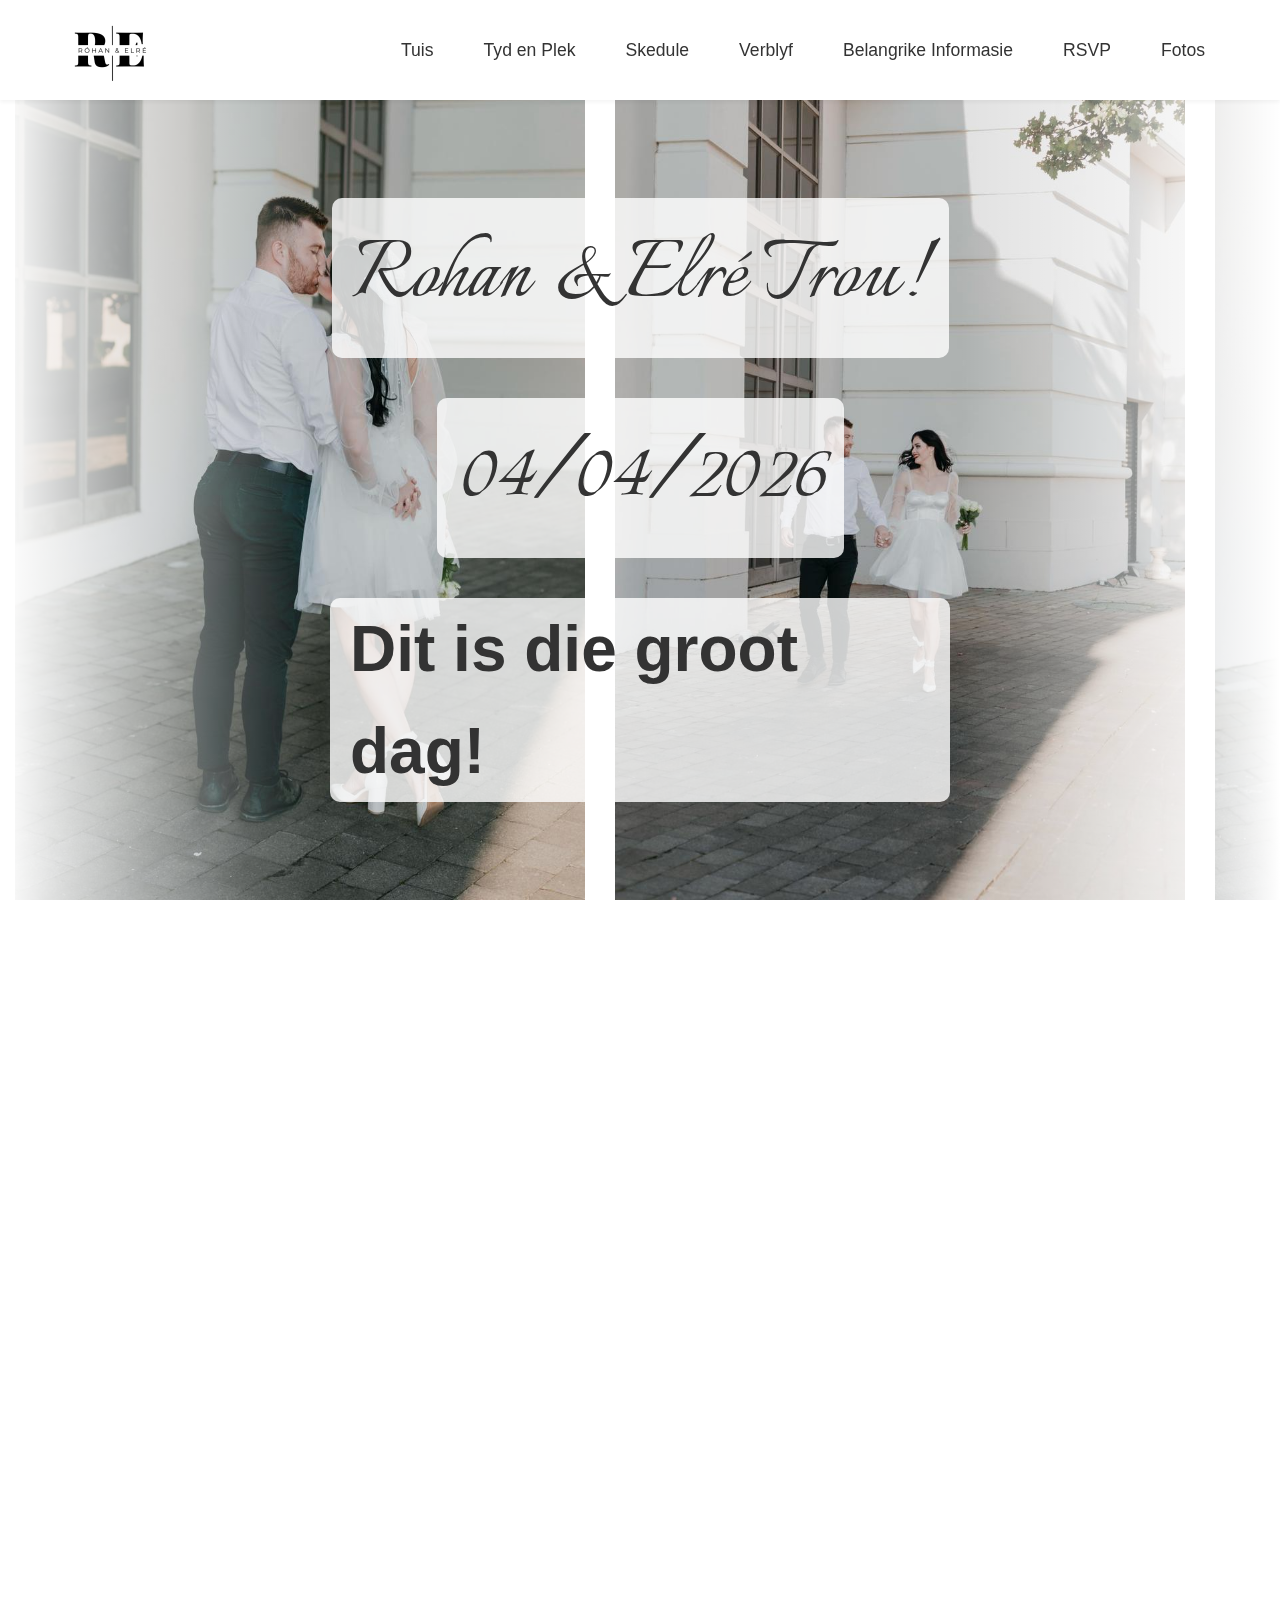
<file: index.html>
<!DOCTYPE html>
<html lang="en">
<head>
    <meta charset="UTF-8">
    <meta name="viewport" content="width=device-width, initial-scale=1.0">
    <title>Rohan en Elré se Troue</title>
    <link rel="stylesheet" href="styles.css">
    <link rel="stylesheet" href="https://cdnjs.cloudflare.com/ajax/libs/font-awesome/6.6.0/css/all.min.css">
</head>
<body>
    <!-- Navigation Bar -->
    <nav id="navbar">
        <img id="logo" src="images/logo.png" alt="Rohan en Elre">
        <div id="menu-btn" class="fas fa-bars"></div>
        <ul id="nav-links">
            <li><a href="index.html">Tuis</a></li>
            <li><a href="time-location.html">Tyd en Plek</a></li>
            <li><a href="schedule.html">Skedule</a></li>
            <li><a href="accommodation.html">Verblyf</a></li>
            <li><a href="info.html">Belangrike Informasie</a></li>
            <li><a href="#">RSVP</a></li>
            <li><a href="gallery.html">Fotos</a></li>
        </ul>
    </nav>

    <!-- Image Slider -->
    <div class="slider">
        <div class="slide-track">  
            <div class="slide">
                <img src="images/image-1.jpg">
            </div>
            <div class="slide">
                <img src="images/image-2.jpg">
            </div>
            <div class="slide">
                <img src="images/image-3.jpg">
            </div>
            <div class="slide">
                <img src="images/image-4.jpg">
            </div>
            <div class="slide">
                <img src="images/image-5.jpg">
            </div>
            <div class="slide">
                <img src="images/image-6.jpg">
            </div>
            <div class="slide">
                <img src="images/image-7.jpg">
            </div>
            <div class="slide">
                <img src="images/image-8.jpg">
            </div>
            <div class="slide">
                <img src="images/image-9.jpg">
            </div>
            <div class="slide">
                <img src="images/image-10.jpg">
            </div>

            <div class="slide">
                <img src="images/image-1.jpg">
            </div>
            <div class="slide">
                <img src="images/image-2.jpg">
            </div>
            <div class="slide">
                <img src="images/image-3.jpg">
            </div>
            <div class="slide">
                <img src="images/image-4.jpg">
            </div>
            <div class="slide">
                <img src="images/image-5.jpg">
            </div>
            <div class="slide">
                <img src="images/image-6.jpg">
            </div>
            <div class="slide">
                <img src="images/image-7.jpg">
            </div>
            <div class="slide">
                <img src="images/image-8.jpg">
            </div>
            <div class="slide">
                <img src="images/image-9.jpg">
            </div>
            <div class="slide">
                <img src="images/image-10.jpg">
            </div>
        </div>
    </div>

    <!-- Hero Section -->
    <section class="hero">
        <h1 class="heading hero-heading">Rohan & Elré Trou!</h1>
        <p class="heading hero-heading">04/04/2026</p>
        <div class="countdown-container" id="countdown-container"></div>
    </section>

    <!-- Story Section -->
    <section class="story-section">
        <h2 class="story-title">Ons Storie:</h2>
        <p>
            Saam geskryf in die mooiste hoofstuk.<br>
            Dit het alles in April 2020 begin—’n gesprek wat ’n storie geword het.
            ’n Jaar van langafstand het ons liefde net sterker gemaak, en toe ons paaie in 2022 saamgevou het, het ons begin bou aan iets besonders.
            Deur hoogte- en laagtepunte, deur lag en trane, het ons mekaar leer ken op maniere wat woorde nie kan vasvang nie.
            Ons is nie net lief vir mekaar nie; ons bring die beste in mekaar na vore.
            Bo alles is ons saam geanker in ons geloof—dit is ons fondament, ons rigtingwyser, en dit waarop ons wil voortbou wanneer ons in die huwelik tree.
            Ons sien met opgewondenheid uit om hierdie spesiale dag te vier saam met ons naastes, maar ons weet ook dat dié wat nie meer hier is nie, vanuit die hemel saam met ons gelukkig sal wees.<br>
            Kom vier hierdie spesiale dag saam met ons!
        </p>
    </section>

    <script src="scripts/main.js"></script>
</body>
</html>
</file>
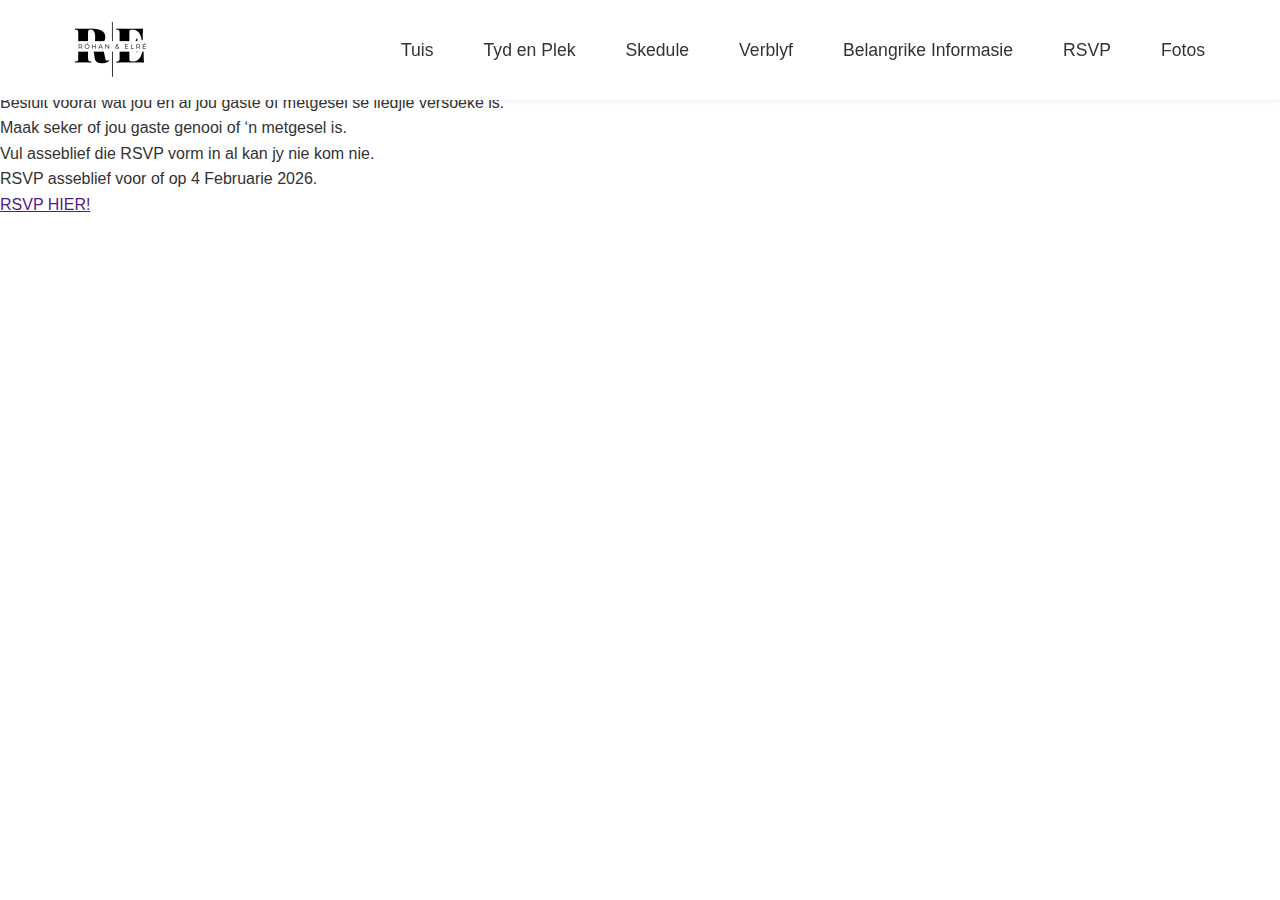
<file: rsvp.html>
<!DOCTYPE html>
<html lang="en">
<head>
    <meta charset="UTF-8">
    <meta name="viewport" content="width=device-width, initial-scale=1.0">
    <title>Skedule</title>
    <link rel="stylesheet" href="styles.css">
    <link rel="stylesheet" href="https://cdnjs.cloudflare.com/ajax/libs/font-awesome/6.6.0/css/all.min.css">
</head>
<body>
    <!-- Background music, hidden from user -->
    <audio autoplay loop style="display: none;">
        <source src="assets/love-story.mp3" type="audio/mpeg">
    </audio>

    <!-- Navigation Bar -->
    <nav id="navbar">
        <a href="index.html"><img id="logo" src="images/logo.png" alt="Rohan en Elre"></a>
        <div id="menu-btn" class="fas fa-bars"></div>
        <ul id="nav-links">
            <li><a href="index.html">Tuis</a></li>
            <li><a href="time-location.html">Tyd en Plek</a></li>
            <li><a href="schedule.html">Skedule</a></li>
            <li><a href="accommodation.html">Verblyf</a></li>
            <li><a href="info.html">Belangrike Informasie</a></li>
            <li><a href="rsvp.html">RSVP</a></li>
            <li><a href="gallery.html">Fotos</a></li>
        </ul>
    </nav>

    <!-- RSVP -->
    <div class="rsvp-container">
        <h1>RSVP</h1>
        <h2>Wanneer jy die RSVP vorm invul:</h2>
        <div class="rsvp-list">
            <ul>
                <li>Besluit vooraf wat jou en al jou gaste of metgesel se liedjie versoeke is.</li>
                <li>Maak seker of jou gaste genooi of ‘n metgesel is.</li>
                <li>Vul asseblief die RSVP vorm in al kan jy nie kom nie.</li>
                <li>RSVP asseblief voor of op 4 Februarie 2026.</li>
            </ul>
        </div>
        
        <div class="btn-container">
            <a target="_blank" href="" class="btn">RSVP HIER!</a>
        </div>
    </div>

    <script src="scripts/main.js"></script>
</body>
</html>
</file>
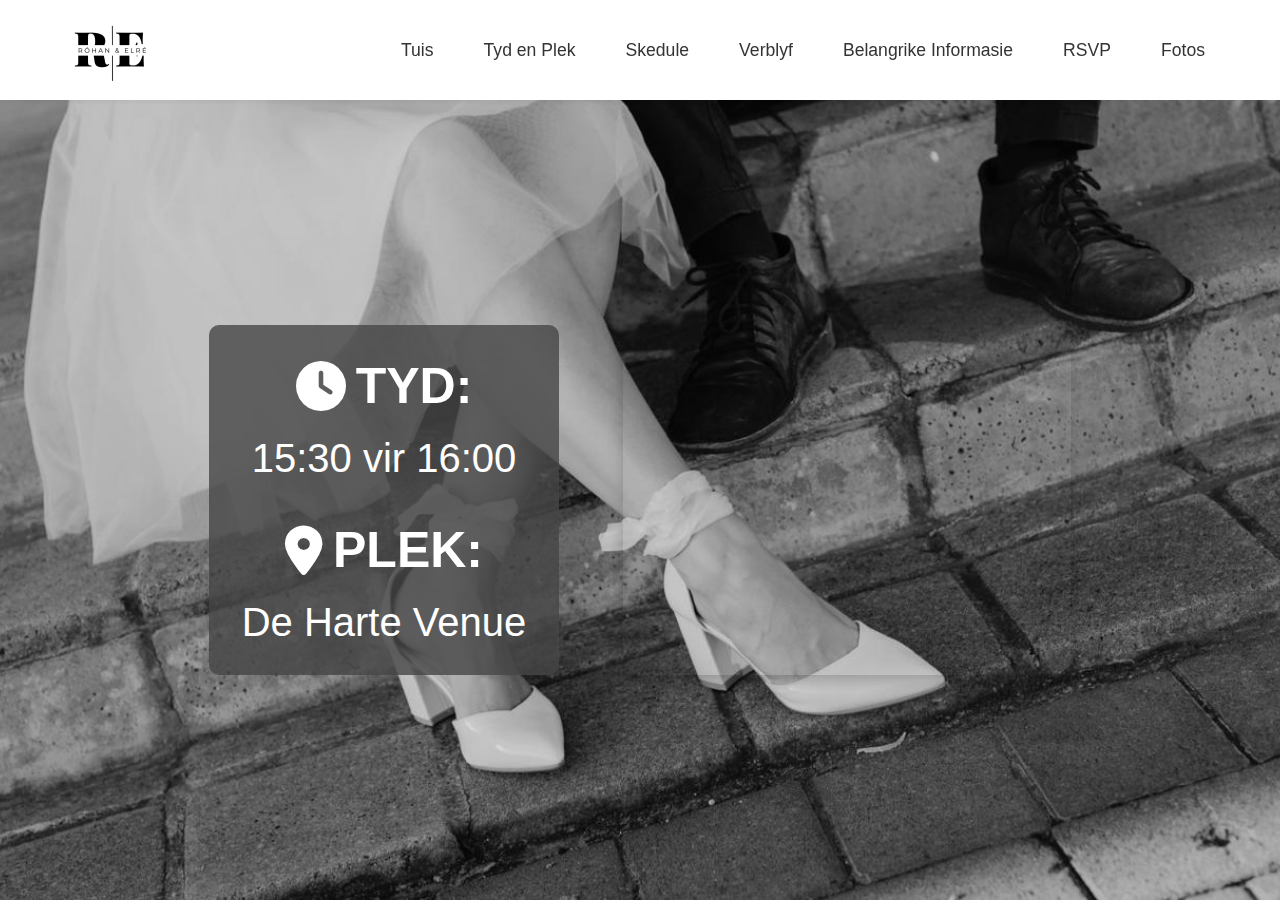
<file: time-location.html>
<!DOCTYPE html>
<html lang="en">
<head>
    <meta charset="UTF-8">
    <meta name="viewport" content="width=device-width, initial-scale=1.0">
    <title>Tyd en Plek</title>
    <link rel="stylesheet" href="styles.css">
    <link rel="stylesheet" href="https://cdnjs.cloudflare.com/ajax/libs/font-awesome/6.6.0/css/all.min.css">
</head>
<body>
    <!-- Navigation Bar -->
    <nav id="navbar">
        <img id="logo" src="images/logo.png" alt="Rohan en Elre">
        <div id="menu-btn" class="fas fa-bars"></div>
        <ul id="nav-links">
            <li><a href="index.html">Tuis</a></li>
            <li><a href="time-location.html">Tyd en Plek</a></li>
            <li><a href="schedule.html">Skedule</a></li>
            <li><a href="accommodation.html">Verblyf</a></li>
            <li><a href="info.html">Belangrike Informasie</a></li>
            <li><a href="">RSVP</a></li>
            <li><a href="gallery.html">Fotos</a></li>
        </ul>
    </nav>

    <!-- Time and Location Section-->
    <div class="time-location-bg"></div>

    <section class="time-location">
        

        <div class="info-overlay">
            <div class="time-info">
                <div class="logo-heading">
                    <i class="fa-solid fa-clock"></i>
                    <h1>TYD:</h1>
                </div>
                <p class="time-text">15:30 vir 16:00</p>
            </div>
            
            <div class="place-info">
                <div class="logo-heading">
                    <i class="fa-solid fa-location-dot"></i>
                    <h1>PLEK:</h1>
                </div>
                <p class="place-text">De Harte Venue</p>
            </div>
        </div>
        
        <div class="map-overlay">
            <iframe
                src="https://www.google.com/maps/embed?pb=!1m18!1m12!1m3!1d3597.8838086224755!2d28.179567276400103!3d-25.608776939991294!2m3!1f0!2f0!3f0!3m2!1i1024!2i768!4f13.1!3m3!1m2!1s0x1ebfdba1de6ac151%3A0x7135d36d69fb7d18!2sDe%20Harte%20Venue!5e0!3m2!1sen!2sza!4v1743852367790!5m2!1sen!2sza"
                width="600"
                height="450"
                style="border:0;"
                allowfullscreen=""
                loading="lazy"
                referrerpolicy="no-referrer-when-downgrade">
            </iframe>
        </div>
    </section>
    
    <script src="scripts/main.js"></script>
</body>
</html>
</file>
<file: styles.css>
/* Base styles */
@import url('https://fonts.googleapis.com/css2?family=Italianno&display=swap');

:root {
    --primary-color: white;
    --secondary-color: #888;
    --text-color: #333;
}

* {
    margin: 0;
    padding: 0;
    box-sizing: border-box;
}

body {
    font-family: 'Helvetica', 'Arial', sans-serif;
    line-height: 1.6;
    color: var(--text-color);
    background-color: var(--primary-color);
    font-size: 16px;
}

.heading {
    font-family: 'Italianno', cursive;
    font-weight: 400;
    font-size: clamp(25px, 10vw, 100px);
    text-align: center;
}

/* Navigation bar */
#navbar {
    position: fixed;
    top: 0;
    width: 100%;
    background-color: var(--primary-color);
    display: flex;
    justify-content: space-between;
    align-items: center;
    padding: 0 50px;
    box-shadow: 0 2px 4px rgba(0,0,0,0.05);
    z-index: 1000;
    height: 100px;
}

#logo {
    width: 125px;
    overflow: hidden;
}

#nav-links {
    display: flex;
    list-style: none;
}

#nav-links li {
    margin: 0 25px;
}

#nav-links a {
    position: relative;
    display: inline-block;
    text-decoration: none;
    color: var(--text-color);
    font-size: 1.1rem;
    transition: color 0.3s ease;
}

#nav-links a:hover {
    color: var(--secondary-color)
}

#nav-links a::after {
    content: "";
    position: absolute;
    left: 0;
    bottom: 0;
    width: 0;
    height: 2px;
    background-color: var(--secondary-color);
    transition: width 0.3s ease-in-out;
}

#nav-links a:hover::after {
    width: 100%;
}

#menu-btn {
    display: none;
    padding-right: 30px;
    color: var(--text-color);
    cursor: pointer;
    font-size: 1.5rem;
}

#menu-btn:hover{
    color: var(--secondary-color);
}

/* Image Slider */
.slider{
    margin: auto;
    position: relative;
    height: 100vh;
    display: grid;
    place-items: center;
    overflow: hidden;
}

.slide-track{
    display: flex;
    width: calc(calc(100vh*(2/3)) * 20);
    animation: scroll 40s linear infinite;
}

@keyframes scroll{
    0%{
        transform: translateX(0);
    }
    100%{
        transform: translateX(calc(calc(-100vh*(2/3)) * 10));
    }
}

.slide{
    height: 100vh;
    width: calc(100vh*(2/3));
    display: flex;
    align-items: center;
}

.slide img{
    padding: 0 15px;
    height: 100vh;
    width: 100%;
}

/* Gradient Shadows */
.slider::before,
.slider::after{
    background: linear-gradient(to right, rgba(255, 255, 255, 1) 0%,
    rgba(255, 255, 255, 0) 100%);
    content: '';
    height: 100%;
    position: absolute;
    width: 25%;
    z-index: 2;
}

.slider::before{
    left: 0;
    top: 0;
}

.slider::after{
    right: 0;
    top: 0;
    transform: rotate(180deg);
}

/* Hero section with background */
.hero {
    position: absolute;
    display: flex;
    flex-direction: column;
    align-items: center;
    justify-content: center;
    top: 100px;
    left: 50%;
    transform: translateX(-50%);
    z-index: 900;
    padding: 0 10px;
    height: calc(100vh - 100px);
}

.hero-heading{
    background-color: rgba(255, 255, 255, 0.8);
    white-space: nowrap;
    border-radius: 10px;
    margin: 20px 0;
    padding: 0 20px;
}

/* Styled countdown container */
.countdown-container {
    background-color: rgba(255, 255, 255, 0.8);
    display: flex;
    gap: 20px;
    margin: 20px 0;
    padding: 0 20px;
    border-radius: 10px;
}

.countdown-item {
    display: flex;
    flex-direction: column;
    align-items: center;
}

.countdown-number {
    font-size: clamp(12px, 5vw, 70px);
    font-weight: bold;
}

.countdown-label {
    font-size: clamp(10px, 2vw, 25px);
    text-transform: uppercase;
    letter-spacing: 1px;
}

.separator{
    font-size: clamp(12px, 5vw, 70px);
    font-weight: bold;
}

/* Story section */
.story-section {
    opacity: 0;
    height: calc(100vh - 100px);
    display: flex;
    flex-direction: column;
    align-items: center;
    justify-content: center;
    padding: 0 50px;
    text-align: center;
    transform: translateY(30px);
    transition: opacity 0.8s ease, transform 0.8s ease;
}

.story-section.visible {
    opacity: 1;
    transform: translateY(0);
}

.story-title {
    font-family: 'Italianno', cursive;
    font-weight: 400;
    font-style: italic;
    font-size: clamp(25px, 10vw, 100px); /* Responsive font size */
}

.story-section p{
    font-size: clamp(0.75rem, 3vw, 1.5rem);
    max-width: 1000px;
}

/*Time and Location styles*/
.time-location {
    position: absolute;
    bottom: 0;
    height: calc(100vh - 100px);
    width: 100vw;
    display: flex;
    align-items: center;
    justify-content: center;
    flex-wrap: wrap;
    gap: 5vw;
    padding: 30px
}

.time-location-bg {
    position: absolute;
    top: 0;
    left: 0;
    width: 100%;
    height: 100%;
    background-image: url('images/time-location-bg.jpg');
    background-size: cover;
    background-position: center;
    filter: grayscale(100%);
}

/* Info overlay styles */
.info-overlay {
    background-color: rgba(70, 70, 70, 0.8);
    color: white;
    border-radius: 10px;
    width: clamp(200px, 30vw, 350px);
    height: clamp(200px, 30vw, 350px);
    display: flex;
    flex-direction: column;
    justify-content: center;
    align-items: center;
    gap: 20px;
    padding: 30px;
}

.logo-heading {
    display: flex;
    align-items: center;
}

.info-overlay h1, .logo-heading i {
    font-size: clamp(30px, 5vw, 50px);
}

.logo-heading i {
    margin-right: 10px;
}

.time-info, .place-info {
    display: flex;
    flex-direction: column;
    align-items: center;
}

.time-text, .place-text {
    text-align: center;
    font-size: clamp(20px, 4vw, 40px);
    white-space: nowrap;
}

/* Map overlay styles */
.map-overlay {
    width: clamp(300px, 35vw, 600px);
    height: clamp(200px, 30vw, 350px);
    border-radius: 20px;
    overflow: hidden;
    box-shadow: 0 5px 15px rgba(0,0,0,0.2);
    filter: grayscale(100%);
}

.map-overlay iframe {
    width: 100%;
    height: 100%;
    border: none;
}

/* Mobile Responsive Styles */
@media (max-width: 1100px) {
    #menu-btn {
        display: block;
    }
    
    #nav-links {
        position: fixed;
        top: 100px;
        left: -100%;
        width: 50%;
        height: calc(100vh - 70px);
        background-color: #333;
        flex-direction: column;
        align-items: center;
        padding: 20px 0;
        box-shadow: 0 4px 8px rgba(0,0,0,0.1);
        transition: left 0.3s ease;
    }
    
    #nav-links.active {
        left: 0;
    }

    #nav-links li{
        width: 90%;
    }
    
    #nav-links a {
        background-color: var(--primary-color);
        width: 100%;
        text-align: center;
        padding: 15px 0;
        margin-bottom: 15px;
        border-radius: 5px;
        font-size: 1.1rem;
    }

    #nav-links a:hover{
        background-color: var(--secondary-color);
        color: white;
    }

    #nav-links a::after {
        display: none;
    }

    .story-section {
        padding: 0 20px;
    }
}
</file>
